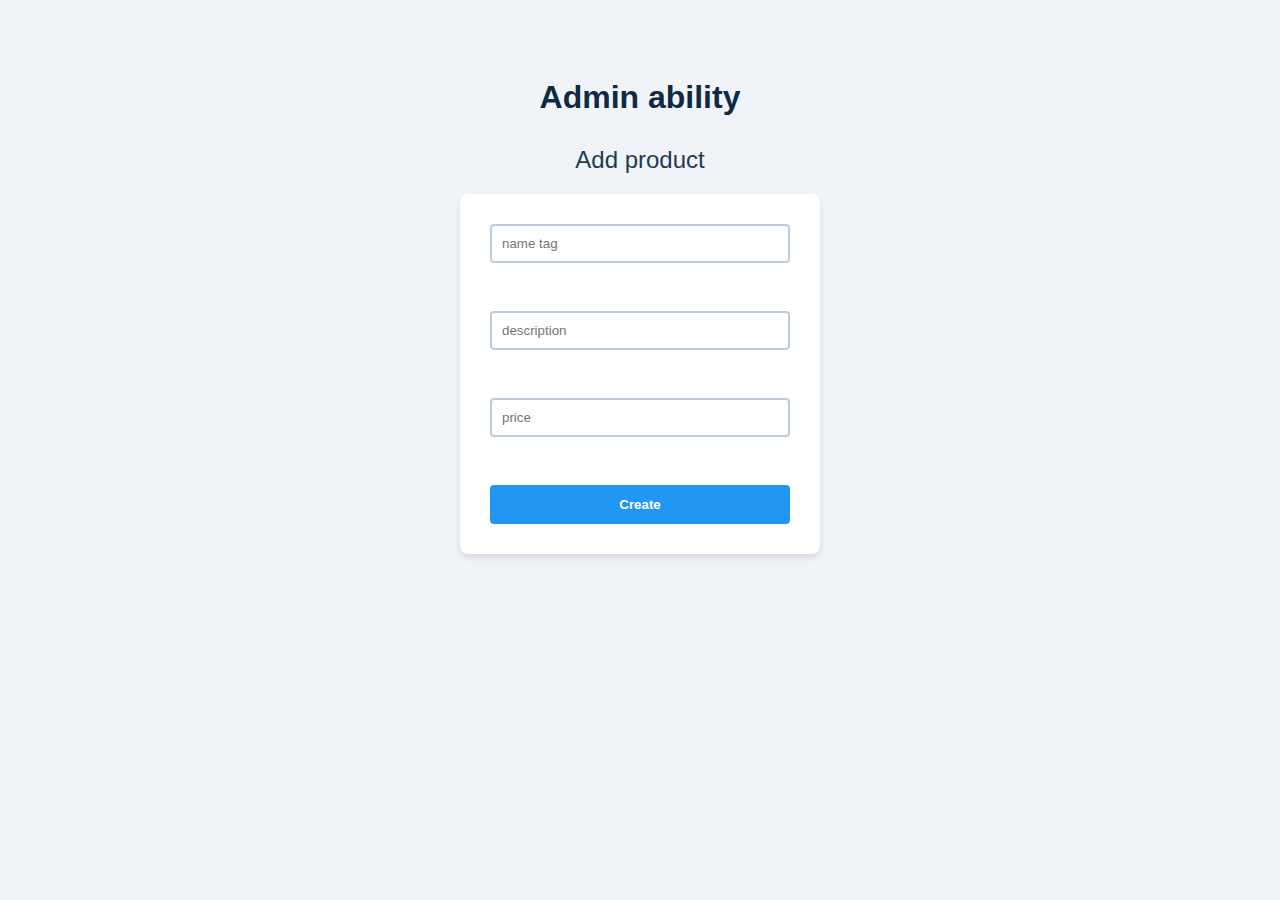
<file: admin.html>
<!DOCTYPE html>
<html lang="en">
<head>
    <meta charset="UTF-8">
    <meta name="viewport" content="width=device-width, initial-scale=1.0">
    <title>adding products</title>
    <link rel="stylesheet" href="admin.css">
</head>
<body>
    <h1>Admin ability</h1>
    <h2>Add product</h2>
    <div>
        <input type="text" placeholder="name tag"> <br>
        <input type="text" placeholder="description"> <br>
        <input type="text" placeholder="price"> <br>
        <button>Create</button>
    </div>

    <script src="admin.js"></script>
</body>
</html>
</file>
<file: admin.css>
body {
    background-color: #f0f4f8; 
    font-family: 'Segoe UI', Tahoma, Geneva, Verdana, sans-serif;
    display: flex;
    flex-direction: column;
    align-items: center; 
    padding-top: 50px;
    color: #334e68; 
}

h1 {
    color: #102a43; 
    margin-bottom: 10px;
}

h2 {
    color: #243b53;
    font-weight: 400;
}

div {
    background-color: #ffffff;
    padding: 30px;
    border-radius: 8px;
    box-shadow: 0 4px 6px rgba(0, 0, 0, 0.1); 
    width: 300px;
    display: flex;
    flex-direction: column; 
    gap: 15px; 
}

input {
    padding: 10px;
    border: 2px solid #bcccdc; 
    border-radius: 4px;
    outline: none;
    transition: border-color 0.3s;
}

input:focus {
    border-color: #486581; 
}

button {
    background-color: #2196F3; 
    color: white;
    border: none;
    padding: 12px;
    border-radius: 4px;
    font-weight: bold;
    cursor: pointer;
    transition: background-color 0.3s;
}

button:hover {
    background-color: #1976D2; 
}
</file>
